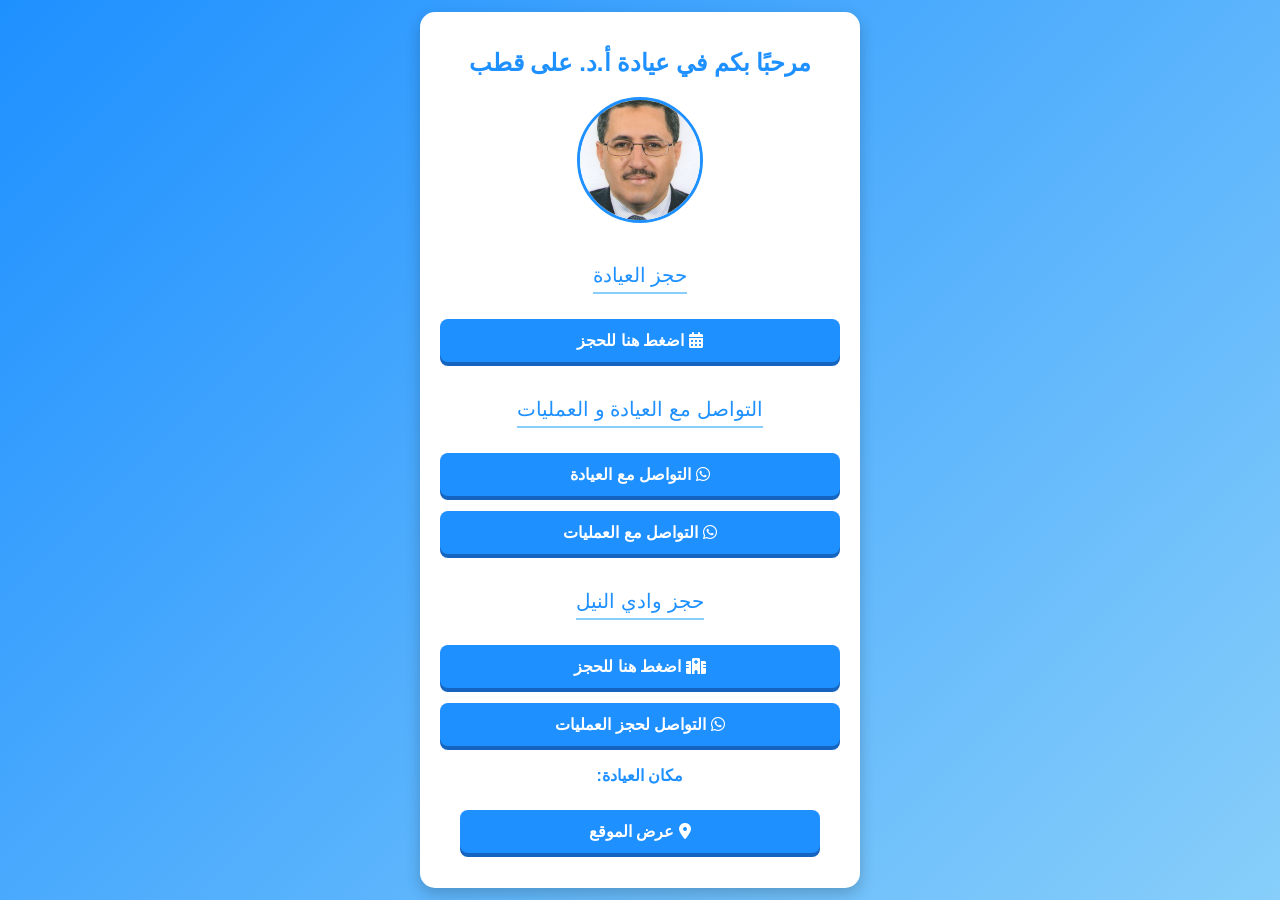
<file: index.html>
<!DOCTYPE html>
<html lang="ar" dir="rtl">
<head>
    <meta charset="UTF-8">
    <meta name="viewport" content="width=device-width, initial-scale=1.0">
    <title>حجز العيادة</title>
    <link rel="stylesheet" href="https://cdnjs.cloudflare.com/ajax/libs/font-awesome/6.0.0/css/all.min.css">
    <style>
        body {
            font-family: 'Cairo', sans-serif;
            background: linear-gradient(135deg, #1e90ff, #87cefa);
            margin: 0;
            padding: 0;
            display: flex;
            justify-content: center;
            align-items: center;
            min-height: 100vh;
        }
        .container {
            background: #ffffff;
            padding: 20px;
            border-radius: 15px;
            box-shadow: 0 6px 15px rgba(0, 0, 0, 0.2);
            max-width: 400px;
            width: 90%;
            text-align: center;
        }
        h1 {
            color: #1e90ff;
            font-size: 24px;
            margin-bottom: 20px;
            font-weight: bold;
        }
        .image-container {
            width: 120px;
            height: 120px;
            overflow: hidden;
            border-radius: 50%;
            margin: 0 auto 20px;
            border: 3px solid #1e90ff;
        }
        .image-container img {
            width: 100%;
            height: 100%;
            object-fit: cover;
        }
        a {
            display: block;
            text-decoration: none;
            color: #ffffff;
            background-color: #1e90ff;
            padding: 12px 20px;
            border-radius: 8px;
            font-size: 16px;
            font-weight: bold;
            margin: 15px 0;
            box-shadow: 0 4px #1565c0; /* 3D shadow */
            transition: all 0.2s ease;
            text-align: center;
        }
        a:active {
            box-shadow: 0 2px #1565c0; /* Adjust shadow on press */
            transform: translateY(2px); /* Press effect */
        }
        a:hover {
            background-color: #4682b4;
            transform: scale(1.03);
        }
        .section-title {
            font-size: 20px;
            color: #1e90ff;
            margin-top: 20px;
            margin-bottom: 10px;
            border-bottom: 2px solid #87cefa;
            display: inline-block;
            padding-bottom: 5px;
        }
        .map-container {
            display: flex;
            flex-direction: column;
            align-items: center;
            gap: 10px;
            margin-top: 20px;
        }
        .map-container p {
            margin: 0;
            color: #1e90ff;
            font-size: 16px;
            font-weight: bold;
        }
        .map-container a {
            text-align: center;
            width: 80%; /* Ensure the button is responsive */
        }
    </style>
</head>
<body>
    <div class="container">
        <h1>مرحبًا بكم في عيادة أ.د. على قطب</h1>
        <div class="image-container">
            <img src="2021-09-09.jpg" alt="صورة الدكتور">
        </div>

        <!-- Booking Section -->
        <p class="section-title">حجز العيادة</p>
        <a href="https://calendly.com/alikotb/neurosurgery" target="_blank">
            <i class="fa fa-calendar-alt"></i> اضغط هنا للحجز
        </a>

        <!-- WhatsApp Contacts Section -->
        <p class="section-title">التواصل مع العيادة و العمليات</p>
        <a href="https://wa.me/201014151508" target="_blank">
            <i class="fab fa-whatsapp"></i> التواصل مع العيادة
        </a>
        <a href="https://wa.me/201090191039" target="_blank">
            <i class="fab fa-whatsapp"></i> التواصل مع العمليات
        </a>

        <!-- Wadi El Nile Section -->
        <p class="section-title">حجز وادي النيل</p>
        <a href="https://calendly.com/alikotb/wadi" target="_blank">
            <i class="fa fa-hospital"></i> اضغط هنا للحجز
        </a>
        <a href="https://wa.me/201156222123" target="_blank">
            <i class="fab fa-whatsapp"></i> التواصل لحجز العمليات
        </a>

        <!-- Location Section -->
        <div class="map-container">
            <p>مكان العيادة:</p>
            <a href="https://maps.app.goo.gl/kneM2xHcoW8rMNJ5A?g_st=iw" target="_blank">
                <i class="fa fa-map-marker-alt"></i> عرض الموقع
            </a>
        </div>
    </div>
</body>
</html>
</file>
